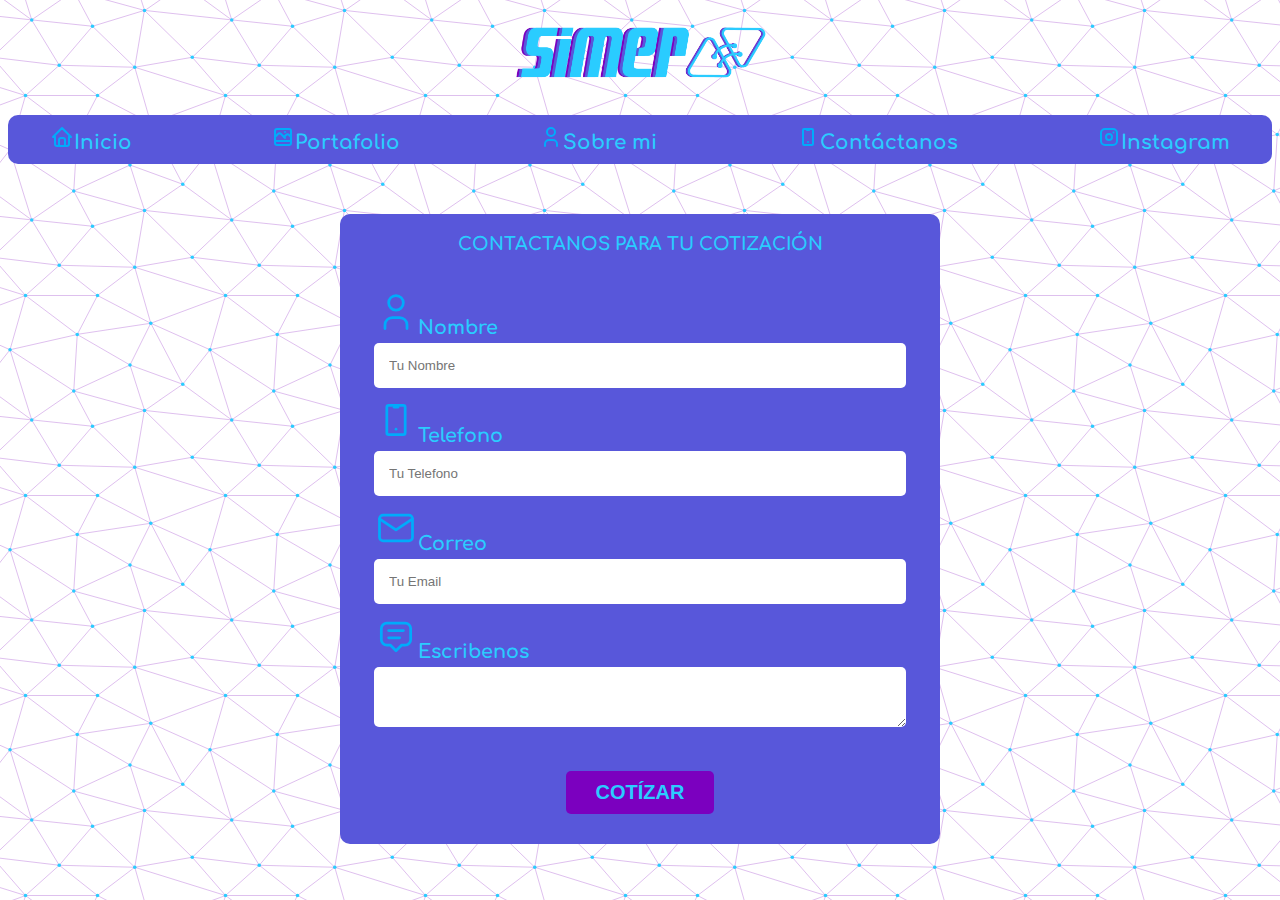
<file: Contactos.html>
<!DOCTYPE html>
<html lang="en">
<head>
    <meta charset="UTF-8">
    <meta http-equiv="X-UA-Compatible" content="IE=edge">
    <meta name="viewport" content="width=device-width, initial-scale=1.0">
    <title>Contactános/ Simer Design</title>
    <link rel="preconnect" href="https://fonts.googleapis.com">
    <link rel="preconnect" href="https://fonts.gstatic.com" crossorigin>
    <link href="https://fonts.googleapis.com/css2?family=Comfortaa:wght@600&display=swap" rel="stylesheet">
    <link rel="shortcut icon" href="simer.ico" type="image/x-icon">
    <link rel="stylesheet" href="css/estilos.css">
    <link rel="stylesheet" href="fonts/style.css">
</head>
<body>
    <section>
             <h1><img src="Img/Mesa de trabajo 1.png" alt="" width="20%" height="20%" aling= center></h1>
             <nav class="nav_principal">
                <nav class="nav contenedor" > 
                    <a href="Index.html"> <svg xmlns="http://www.w3.org/2000/svg" class="icon icon-tabler icon-tabler-home" width="24" height="24" viewBox="0 0 24 24" stroke-width="2" stroke="#00abfb" fill="none" stroke-linecap="round" stroke-linejoin="round">
                        <path stroke="none" d="M0 0h24v24H0z" fill="none"/>
                        <polyline points="5 12 3 12 12 3 21 12 19 12" />
                        <path d="M5 12v7a2 2 0 0 0 2 2h10a2 2 0 0 0 2 -2v-7" />
                        <path d="M9 21v-6a2 2 0 0 1 2 -2h2a2 2 0 0 1 2 2v6" />
                      </svg>Inicio</a>
                    <a href="Portafolio.html"> <svg xmlns="http://www.w3.org/2000/svg" class="icon icon-tabler icon-tabler-polaroid" width="24" height="24" viewBox="0 0 24 24" stroke-width="2" stroke="#00abfb" fill="none" stroke-linecap="round" stroke-linejoin="round">
                        <path stroke="none" d="M0 0h24v24H0z" fill="none"/>
                        <rect x="4" y="4" width="16" height="16" rx="2" />
                        <line x1="4" y1="16" x2="20" y2="16" />
                        <path d="M4 12l3 -3c.928 -.893 2.072 -.893 3 0l4 4" />
                        <path d="M13 12l2 -2c.928 -.893 2.072 -.893 3 0l2 2" />
                        <line x1="14" y1="7" x2="14.01" y2="7" />
                      </svg>Portafolio</a>
                    <a href="Sobre mi.html"> <svg xmlns="http://www.w3.org/2000/svg" class="icon icon-tabler icon-tabler-user" width="24" height="24" viewBox="0 0 24 24" stroke-width="2" stroke="#00abfb" fill="none" stroke-linecap="round" stroke-linejoin="round">
                        <path stroke="none" d="M0 0h24v24H0z" fill="none"/>
                        <circle cx="12" cy="7" r="4" />
                        <path d="M6 21v-2a4 4 0 0 1 4 -4h4a4 4 0 0 1 4 4v2" />
                      </svg>Sobre mi</a>
                    <a href="Contactos.html"> <svg xmlns="http://www.w3.org/2000/svg" class="icon icon-tabler icon-tabler-device-mobile" width="24" height="24" viewBox="0 0 24 24" stroke-width="2" stroke="#00abfb" fill="none" stroke-linecap="round" stroke-linejoin="round">
                        <path stroke="none" d="M0 0h24v24H0z" fill="none"/>
                        <rect x="7" y="4" width="10" height="16" rx="1" />
                        <line x1="11" y1="5" x2="13" y2="5" />
                        <line x1="12" y1="17" x2="12" y2="17.01" />
                      </svg>Contáctanos</a>
                    <a href="https://www.instagram.com/simer.designer/"><svg xmlns="http://www.w3.org/2000/svg" class="icon icon-tabler icon-tabler-brand-instagram" width="24" height="24" viewBox="0 0 24 24" stroke-width="2" stroke="#00abfb" fill="none" stroke-linecap="round" stroke-linejoin="round">
                        <path stroke="none" d="M0 0h24v24H0z" fill="none"/>
                        <rect x="4" y="4" width="16" height="16" rx="4" />
                        <circle cx="12" cy="12" r="3" />
                        <line x1="16.5" y1="7.5" x2="16.5" y2="7.501" />
                      </svg>Instagram</a>
                </nav>
            </nav>
    </section>
    <main>
        <section>
            <form class="forms">
                <fieldset>
                    <legend>Contactanos para tu cotización</legend>
                    <div class="campos">
                        <div class="campo">
                            <label ><svg xmlns="http://www.w3.org/2000/svg" class="icon icon-tabler icon-tabler-user" width="44" height="44" viewBox="0 0 24 24" stroke-width="1.5" stroke="#00abfb" fill="none" stroke-linecap="round" stroke-linejoin="round">
                                <path stroke="none" d="M0 0h24v24H0z" fill="none"/>
                                <circle cx="12" cy="7" r="4" />
                                <path d="M6 21v-2a4 4 0 0 1 4 -4h4a4 4 0 0 1 4 4v2" />
                              </svg>Nombre</label>
                            
                            <input class="input-text" type="text" placeholder="Tu Nombre">
                        </div>
                        <div class="campo">
                            <label><svg xmlns="http://www.w3.org/2000/svg" class="icon icon-tabler icon-tabler-device-mobile" width="44" height="44" viewBox="0 0 24 24" stroke-width="1.5" stroke="#00abfb" fill="none" stroke-linecap="round" stroke-linejoin="round">
                                <path stroke="none" d="M0 0h24v24H0z" fill="none"/>
                                <rect x="7" y="4" width="10" height="16" rx="1" />
                                <line x1="11" y1="5" x2="13" y2="5" />
                                <line x1="12" y1="17" x2="12" y2="17.01" />
                              </svg>Telefono</label>
                            <input class="input-text" type="tel" placeholder="Tu Telefono">
                        </div>
                        <div class="campo">
                            <label><svg xmlns="http://www.w3.org/2000/svg" class="icon icon-tabler icon-tabler-mail" width="44" height="44" viewBox="0 0 24 24" stroke-width="1.5" stroke="#00abfb" fill="none" stroke-linecap="round" stroke-linejoin="round">
                                <path stroke="none" d="M0 0h24v24H0z" fill="none"/>
                                <rect x="3" y="5" width="18" height="14" rx="2" />
                                <polyline points="3 7 12 13 21 7" />
                              </svg>Correo</label>
                            <input class="input-text" type="email" placeholder="Tu Email">
                        </div>
                        <div class="campo">
                            <label><svg xmlns="http://www.w3.org/2000/svg" class="icon icon-tabler icon-tabler-message-2" width="44" height="44" viewBox="0 0 24 24" stroke-width="1.5" stroke="#00abfb" fill="none" stroke-linecap="round" stroke-linejoin="round">
                                <path stroke="none" d="M0 0h24v24H0z" fill="none"/>
                                <path d="M12 20l-3 -3h-2a3 3 0 0 1 -3 -3v-6a3 3 0 0 1 3 -3h10a3 3 0 0 1 3 3v6a3 3 0 0 1 -3 3h-2l-3 3" />
                                <line x1="8" y1="9" x2="16" y2="9" />
                                <line x1="8" y1="13" x2="14" y2="13" />
                              </svg>Escribenos</label>
                            <textarea class="input-text"></textarea>
                        </div>
                        <div class="btn_form">
                            <input class="btn_contact" type="submit" value="Cotízar">
                        </div>
                    </div>
                </fieldset>                
            </form>
        </section>
    </main>
        
</body>
</html>
</file>
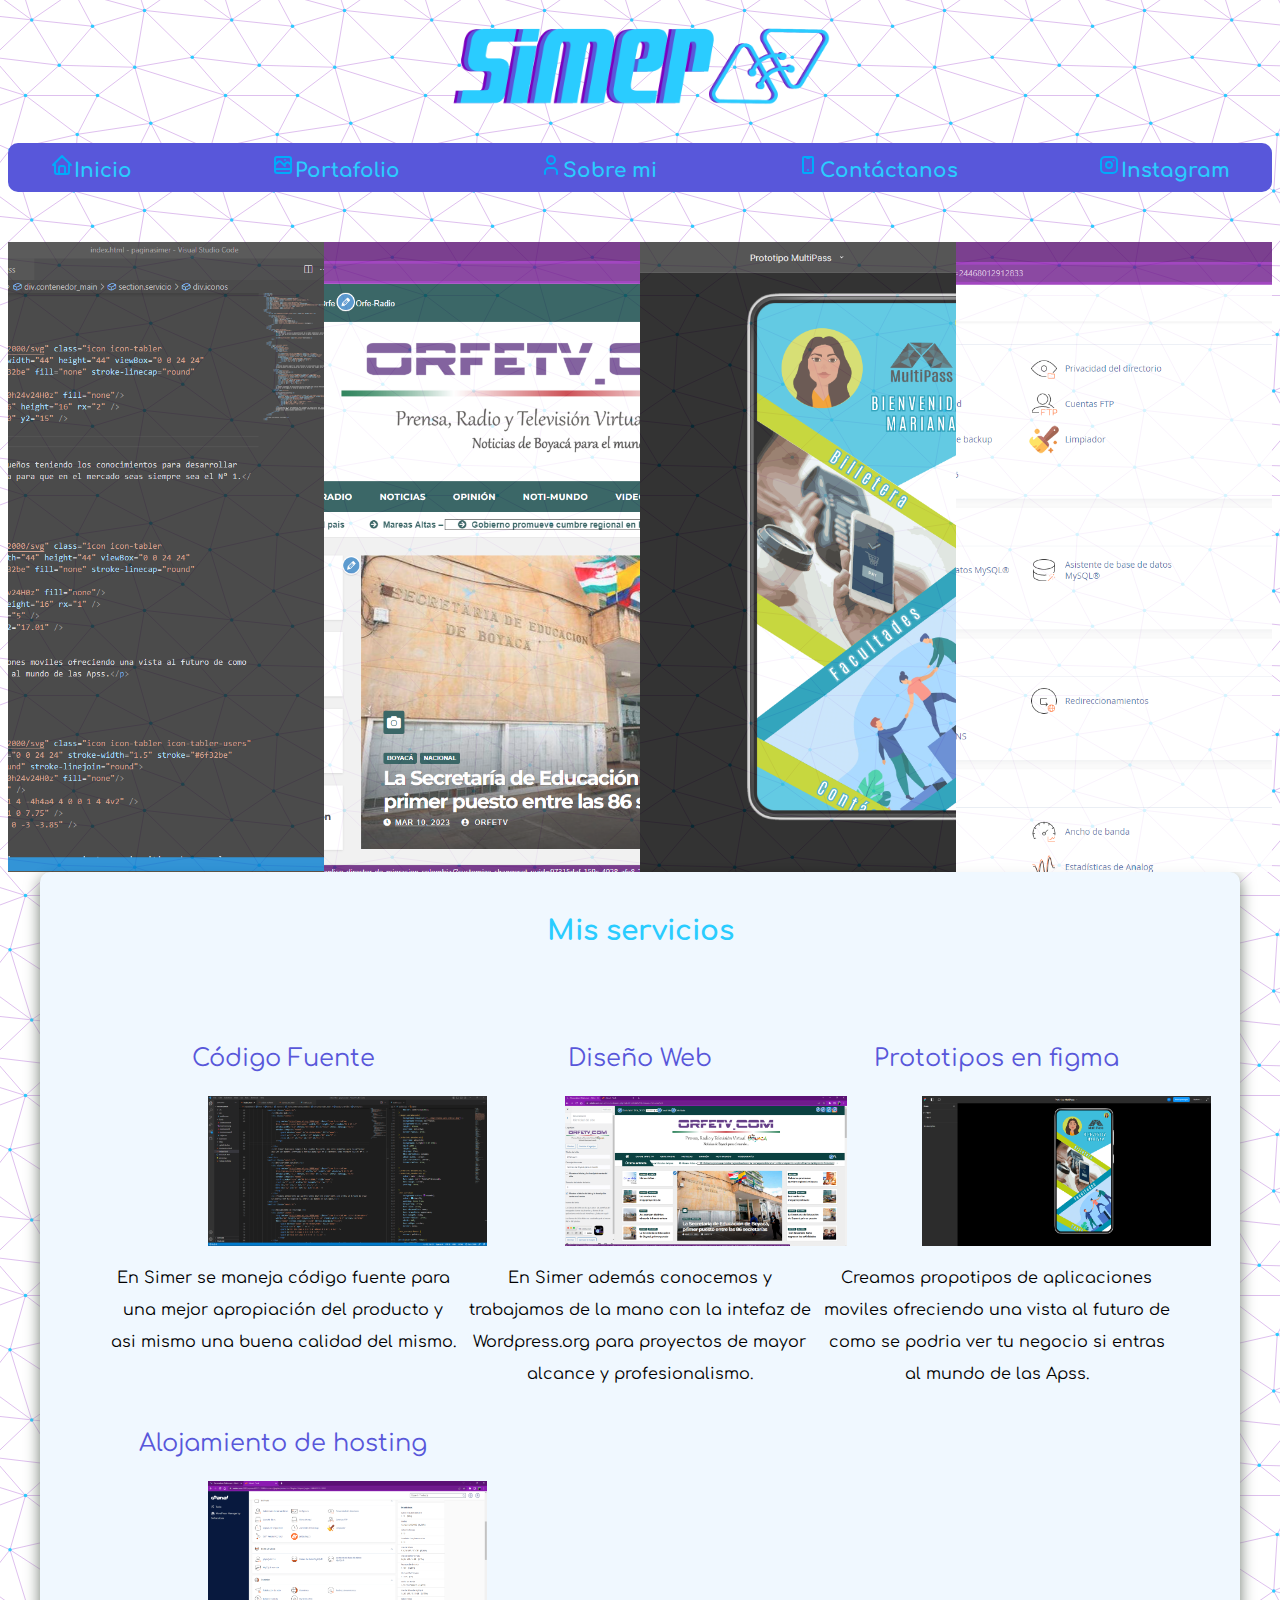
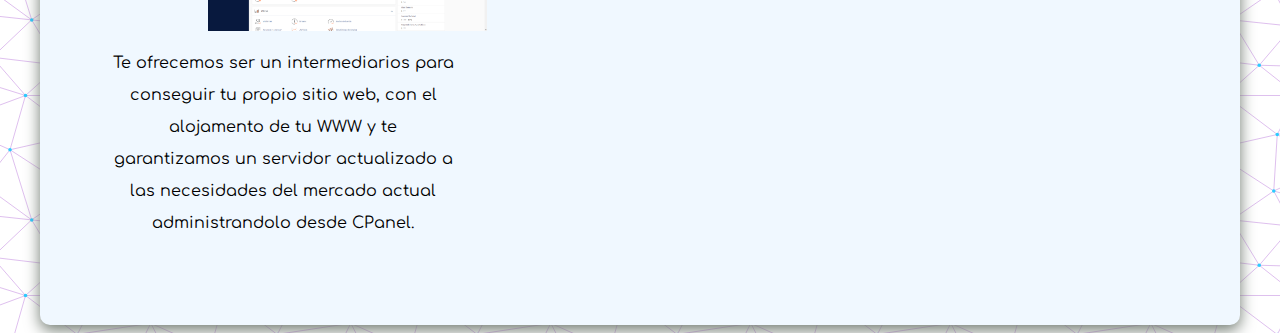
<file: Portafolio.html>
<!DOCTYPE html>
<html lang="en">
<head>
    <meta charset="UTF-8">
    <meta http-equiv="X-UA-Compatible" content="IE=edge">
    <meta name="viewport" content="width=device-width, initial-scale=1.0">
    <title>Portafolio/ Simer Design</title>
    <link rel="preconnect" href="https://fonts.googleapis.com">
    <link rel="preconnect" href="https://fonts.gstatic.com" crossorigin>
    <link href="https://fonts.googleapis.com/css2?family=Comfortaa:wght@600&display=swap" rel="stylesheet">
    <link rel="shortcut icon" href="simer.ico" type="image/x-icon">
    <link rel="stylesheet" href="css/estilos.css">
    <link rel="stylesheet" href="fonts/style.css">
</head>
<body>
    <section>
        <h1><img src="Img/Mesa de trabajo 1.png" alt="" width="30%" height="20%"></h1>

        <nav class="nav_principal">
            <nav class="nav contenedor" > 
                <a href="Index.html"> <svg xmlns="http://www.w3.org/2000/svg" class="icon icon-tabler icon-tabler-home" width="24" height="24" viewBox="0 0 24 24" stroke-width="2" stroke="#00abfb" fill="none" stroke-linecap="round" stroke-linejoin="round">
                    <path stroke="none" d="M0 0h24v24H0z" fill="none"/>
                    <polyline points="5 12 3 12 12 3 21 12 19 12" />
                    <path d="M5 12v7a2 2 0 0 0 2 2h10a2 2 0 0 0 2 -2v-7" />
                    <path d="M9 21v-6a2 2 0 0 1 2 -2h2a2 2 0 0 1 2 2v6" />
                  </svg>Inicio</a>
                <a href="Portafolio.html"> <svg xmlns="http://www.w3.org/2000/svg" class="icon icon-tabler icon-tabler-polaroid" width="24" height="24" viewBox="0 0 24 24" stroke-width="2" stroke="#00abfb" fill="none" stroke-linecap="round" stroke-linejoin="round">
                    <path stroke="none" d="M0 0h24v24H0z" fill="none"/>
                    <rect x="4" y="4" width="16" height="16" rx="2" />
                    <line x1="4" y1="16" x2="20" y2="16" />
                    <path d="M4 12l3 -3c.928 -.893 2.072 -.893 3 0l4 4" />
                    <path d="M13 12l2 -2c.928 -.893 2.072 -.893 3 0l2 2" />
                    <line x1="14" y1="7" x2="14.01" y2="7" />
                  </svg>Portafolio</a>
                <a href="Sobre mi.html"> <svg xmlns="http://www.w3.org/2000/svg" class="icon icon-tabler icon-tabler-user" width="24" height="24" viewBox="0 0 24 24" stroke-width="2" stroke="#00abfb" fill="none" stroke-linecap="round" stroke-linejoin="round">
                    <path stroke="none" d="M0 0h24v24H0z" fill="none"/>
                    <circle cx="12" cy="7" r="4" />
                    <path d="M6 21v-2a4 4 0 0 1 4 -4h4a4 4 0 0 1 4 4v2" />
                  </svg>Sobre mi</a>
                <a href="Contactos.html"> <svg xmlns="http://www.w3.org/2000/svg" class="icon icon-tabler icon-tabler-device-mobile" width="24" height="24" viewBox="0 0 24 24" stroke-width="2" stroke="#00abfb" fill="none" stroke-linecap="round" stroke-linejoin="round">
                    <path stroke="none" d="M0 0h24v24H0z" fill="none"/>
                    <rect x="7" y="4" width="10" height="16" rx="1" />
                    <line x1="11" y1="5" x2="13" y2="5" />
                    <line x1="12" y1="17" x2="12" y2="17.01" />
                  </svg>Contáctanos</a>
                <a href="https://www.instagram.com/simer.designer/"><svg xmlns="http://www.w3.org/2000/svg" class="icon icon-tabler icon-tabler-brand-instagram" width="24" height="24" viewBox="0 0 24 24" stroke-width="2" stroke="#00abfb" fill="none" stroke-linecap="round" stroke-linejoin="round">
                    <path stroke="none" d="M0 0h24v24H0z" fill="none"/>
                    <rect x="4" y="4" width="16" height="16" rx="4" />
                    <circle cx="12" cy="12" r="3" />
                    <line x1="16.5" y1="7.5" x2="16.5" y2="7.501" />
                  </svg>Instagram</a>
            </nav>
        </nav>
    </section>
    <section class="galeria">
        <img src="Img/Diseño web propio.png" alt="Diseño web">
        <img src="Img/Diseño web tambien.png" alt="Personalización">
        <img src="Img/cursos-aplicaciones-moviles.png" alt="Apps">
        <img src="Img/Cpanel.png" alt="Manejo y conocimiento Cpanel">
    </section>
    <section>
        <main class="contenedor sombra">
            <h2>Mis servicios</h2>
            <div class="contenedor_main">
                <section class="servicio">
                    <h3>Código Fuente </h3> 
                    <div class="iconos">
                     <img src="Img/Diseño web propio.png" alt="" width=200% height=100%>
                    </div>  
                    <p>En Simer se maneja código fuente para una mejor apropiación del producto y asi mismo una buena calidad del mismo.</p>
                </section>
                <section class="servicio">
                    <h3>Diseño Web</h3> 
                    <div class="iconos">
                     <img src="Img/Diseño web tambien.png" alt="" width=200% height=100%>
                    </div>  
                    <p>En Simer además conocemos y trabajamos de la mano con la intefaz de Wordpress.org para proyectos de mayor alcance y profesionalismo.</p>
                </section>
                <section class="servicio">
                    <h3>Prototipos en figma</h3>
                    <div class="iconos">
                        <img src="Img/cursos-aplicaciones-moviles.png" alt="" width=200% height="100%">
                    </div>
                    <p> Creamos propotipos de aplicaciones moviles ofreciendo una vista al futuro de como se podria ver tu negocio si entras al mundo de las Apss.</p>                
                </section>
                <section class="servicio">
                    
                    <h3>Alojamiento de hosting</h3>
                    <div class="iconos">
                        <img src="Img/Cpanel.png" alt="" width=200% height=100%>
                    </div>
                    <p>Te ofrecemos ser un intermediarios para conseguir tu propio sitio web, con el alojamento de tu WWW y te garantizamos un servidor actualizado a las necesidades del mercado actual administrandolo desde CPanel.</p>         
                </section>
            </div>
        </main>
    </section>    
</body>
</html>
</file>
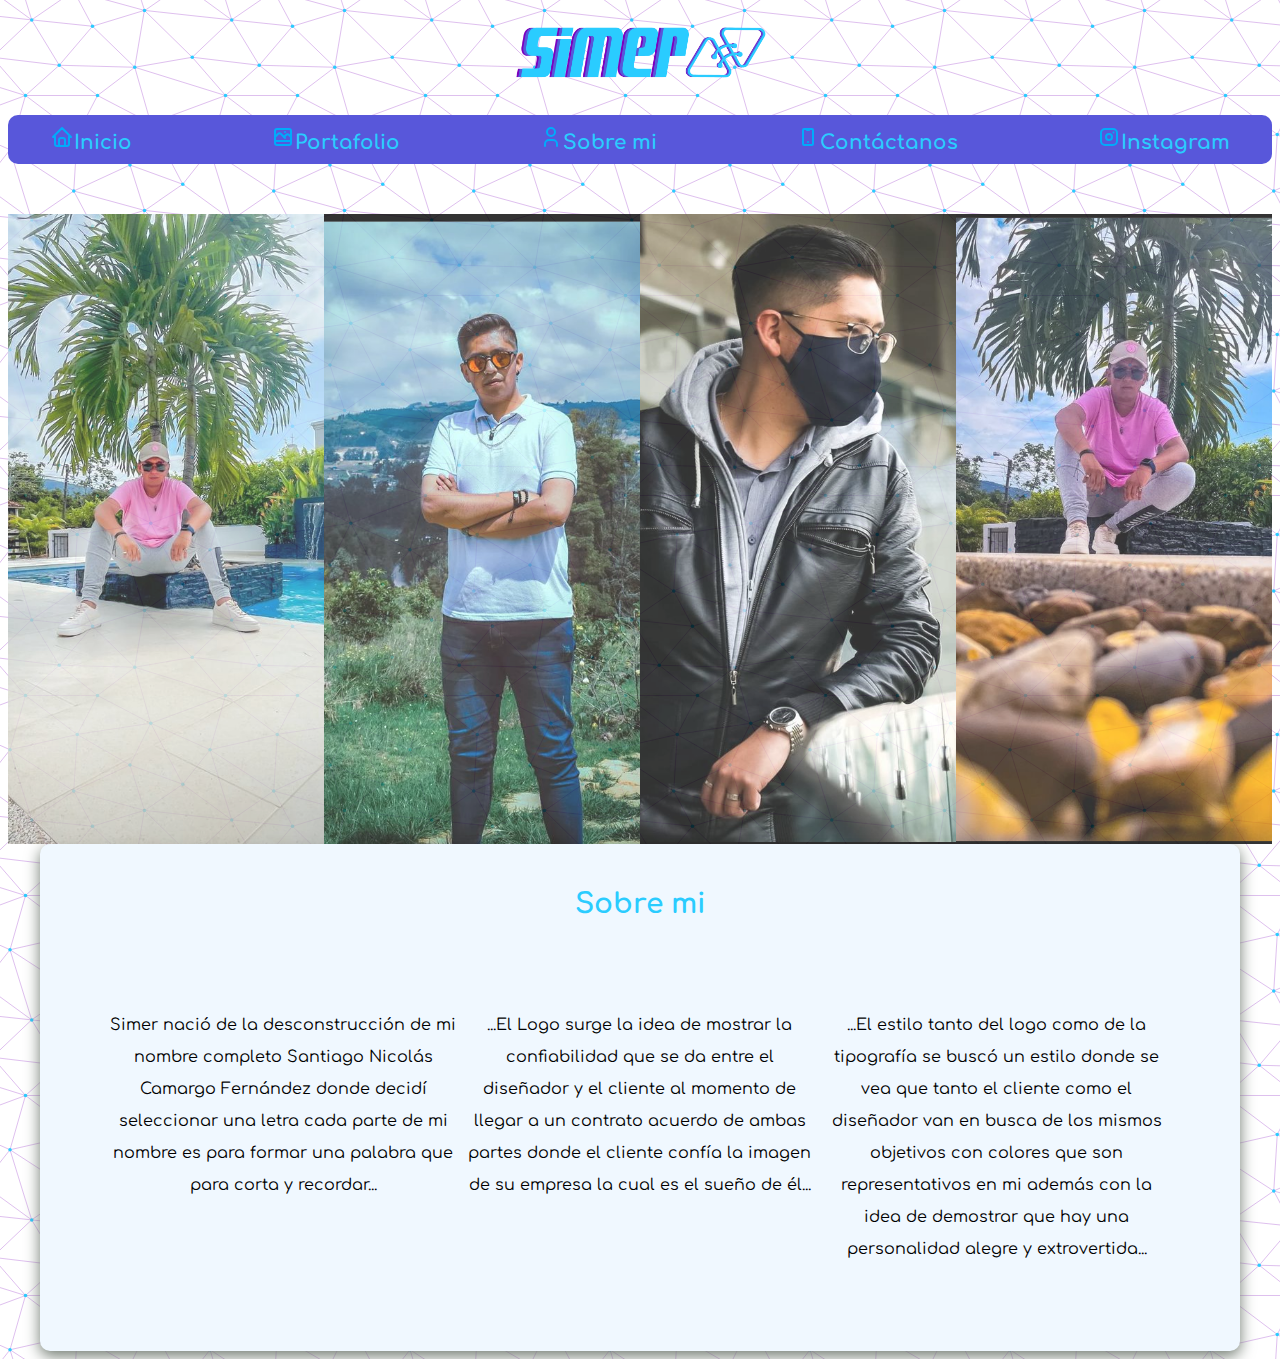
<file: Sobre mi.html>
<!DOCTYPE html>
<html lang="en">
<head>
    <meta charset="UTF-8">
    <meta http-equiv="X-UA-Compatible" content="IE=edge">
    <meta name="viewport" content="width=device-width, initial-scale=1.0">
    <title>Sobre mi/ Simer Design</title>
    <link rel="preconnect" href="https://fonts.googleapis.com">
    <link rel="preconnect" href="https://fonts.gstatic.com" crossorigin>
    <link href="https://fonts.googleapis.com/css2?family=Comfortaa:wght@600&display=swap" rel="stylesheet">
    <link rel="shortcut icon" href="simer.ico" type="image/x-icon">
    <link rel="stylesheet" href="css/estilos.css">
    <link rel="stylesheet" href="fonts/style.css">
</head>
<body>
    <section>
        <h1><img src="Img/Mesa de trabajo 1.png" alt="" width="20%" height="20%" aling= center></h1>
        <nav class="nav_principal">
            <nav class="nav contenedor" > 
                <a href="Index.html"> <svg xmlns="http://www.w3.org/2000/svg" class="icon icon-tabler icon-tabler-home" width="24" height="24" viewBox="0 0 24 24" stroke-width="2" stroke="#00abfb" fill="none" stroke-linecap="round" stroke-linejoin="round">
                    <path stroke="none" d="M0 0h24v24H0z" fill="none"/>
                    <polyline points="5 12 3 12 12 3 21 12 19 12" />
                    <path d="M5 12v7a2 2 0 0 0 2 2h10a2 2 0 0 0 2 -2v-7" />
                    <path d="M9 21v-6a2 2 0 0 1 2 -2h2a2 2 0 0 1 2 2v6" />
                  </svg>Inicio</a>
                <a href="Portafolio.html"> <svg xmlns="http://www.w3.org/2000/svg" class="icon icon-tabler icon-tabler-polaroid" width="24" height="24" viewBox="0 0 24 24" stroke-width="2" stroke="#00abfb" fill="none" stroke-linecap="round" stroke-linejoin="round">
                    <path stroke="none" d="M0 0h24v24H0z" fill="none"/>
                    <rect x="4" y="4" width="16" height="16" rx="2" />
                    <line x1="4" y1="16" x2="20" y2="16" />
                    <path d="M4 12l3 -3c.928 -.893 2.072 -.893 3 0l4 4" />
                    <path d="M13 12l2 -2c.928 -.893 2.072 -.893 3 0l2 2" />
                    <line x1="14" y1="7" x2="14.01" y2="7" />
                  </svg>Portafolio</a>
                <a href="Sobre mi.html"> <svg xmlns="http://www.w3.org/2000/svg" class="icon icon-tabler icon-tabler-user" width="24" height="24" viewBox="0 0 24 24" stroke-width="2" stroke="#00abfb" fill="none" stroke-linecap="round" stroke-linejoin="round">
                    <path stroke="none" d="M0 0h24v24H0z" fill="none"/>
                    <circle cx="12" cy="7" r="4" />
                    <path d="M6 21v-2a4 4 0 0 1 4 -4h4a4 4 0 0 1 4 4v2" />
                  </svg>Sobre mi</a>
                <a href="Contactos.html"> <svg xmlns="http://www.w3.org/2000/svg" class="icon icon-tabler icon-tabler-device-mobile" width="24" height="24" viewBox="0 0 24 24" stroke-width="2" stroke="#00abfb" fill="none" stroke-linecap="round" stroke-linejoin="round">
                    <path stroke="none" d="M0 0h24v24H0z" fill="none"/>
                    <rect x="7" y="4" width="10" height="16" rx="1" />
                    <line x1="11" y1="5" x2="13" y2="5" />
                    <line x1="12" y1="17" x2="12" y2="17.01" />
                  </svg>Contáctanos</a>
                <a href="https://www.instagram.com/simer.designer/"><svg xmlns="http://www.w3.org/2000/svg" class="icon icon-tabler icon-tabler-brand-instagram" width="24" height="24" viewBox="0 0 24 24" stroke-width="2" stroke="#00abfb" fill="none" stroke-linecap="round" stroke-linejoin="round">
                    <path stroke="none" d="M0 0h24v24H0z" fill="none"/>
                    <rect x="4" y="4" width="16" height="16" rx="4" />
                    <circle cx="12" cy="12" r="3" />
                    <line x1="16.5" y1="7.5" x2="16.5" y2="7.501" />
                  </svg>Instagram</a>
            </nav>
        </nav>
    </section>
    <section class="galeria">
        <img src="Img/yo 1.png" alt="">
        <img src="Img/yo 2.png" alt="">
        <img src="Img/yo 4.png" alt="">
        <img src="Img/yo 3.png" alt="">
    </section>
    <section>
        <main class="contenedor sombra">
            <h2>Sobre mi</h2>
            <div class="contenedor_main">
                <section class="servicio">
                    <p>Simer nació de la desconstrucción de mi nombre completo Santiago Nicolás Camargo Fernández donde decidí seleccionar una letra cada parte de mi nombre es para formar una palabra que para corta y recordar...</p>
                </section>
                <section class="servicio">
                    <p> ...El Logo surge la idea de mostrar la confiabilidad que se da entre el diseñador y el cliente al momento de llegar a un contrato acuerdo de ambas partes donde el cliente confía la imagen de su empresa la cual es el sueño de él...</p>                
                </section>
                <section class="servicio">
                    <p>...El estilo tanto del logo como de la tipografía se buscó un estilo donde se vea que tanto el cliente como el diseñador van en busca de los mismos objetivos con colores que son representativos en mi además con la idea de demostrar que hay una personalidad alegre y extrovertida...</p>         
                </section>
            </div>
        </main>
    </section>
</body>
</html>
</file>
<file: css/estilos.css>
:root{
    --claro: #2accff;
    --medio: #5857da;
    --oscuro: #7b00bf; 
    --fuentePrincipal: 2rem;
}
*,*::before, * ::after{
    box-sizing: inherit;
}

html{
    font-size: 62.5%;
    box-sizing: border-box;
}

body{
    background-color: #FFFFFF;
background-image: url("data:image/svg+xml,%3Csvg xmlns='http://www.w3.org/2000/svg' width='200' height='200' viewBox='0 0 800 800'%3E%3Cg fill='none' stroke='%237A00BC' stroke-width='1'%3E%3Cpath d='M769 229L1037 260.9M927 880L731 737 520 660 309 538 40 599 295 764 126.5 879.5 40 599-197 493 102 382-31 229 126.5 79.5-69-63'/%3E%3Cpath d='M-31 229L237 261 390 382 603 493 308.5 537.5 101.5 381.5M370 905L295 764'/%3E%3Cpath d='M520 660L578 842 731 737 840 599 603 493 520 660 295 764 309 538 390 382 539 269 769 229 577.5 41.5 370 105 295 -36 126.5 79.5 237 261 102 382 40 599 -69 737 127 880'/%3E%3Cpath d='M520-140L578.5 42.5 731-63M603 493L539 269 237 261 370 105M902 382L539 269M390 382L102 382'/%3E%3Cpath d='M-222 42L126.5 79.5 370 105 539 269 577.5 41.5 927 80 769 229 902 382 603 493 731 737M295-36L577.5 41.5M578 842L295 764M40-201L127 80M102 382L-261 269'/%3E%3C/g%3E%3Cg fill='%232ACCFF'%3E%3Ccircle cx='769' cy='229' r='7'/%3E%3Ccircle cx='539' cy='269' r='7'/%3E%3Ccircle cx='603' cy='493' r='7'/%3E%3Ccircle cx='731' cy='737' r='7'/%3E%3Ccircle cx='520' cy='660' r='7'/%3E%3Ccircle cx='309' cy='538' r='7'/%3E%3Ccircle cx='295' cy='764' r='7'/%3E%3Ccircle cx='40' cy='599' r='7'/%3E%3Ccircle cx='102' cy='382' r='7'/%3E%3Ccircle cx='127' cy='80' r='7'/%3E%3Ccircle cx='370' cy='105' r='7'/%3E%3Ccircle cx='578' cy='42' r='7'/%3E%3Ccircle cx='237' cy='261' r='7'/%3E%3Ccircle cx='390' cy='382' r='7'/%3E%3C/g%3E%3C/svg%3E");
    
    font-size: 1.6rem; /* 1 rem = 10 px*/
    font-family: 'Comfortaa', cursive;
}
h1{
    font-size: 3.8rem;
    color: #FFFFFF;
}
h2{
    font-size: 2.8rem;
    color: var(--claro);
}
h3{
    font-size: 2.4rem;
    color: var(--claro);
}
h1,h2,h3,h6{
    text-align: center;
}

.titulo{
    color: var(--claro);
}
.titulo span{
    font-size: 2rem;
    color: var(--oscuro);
}
.contenedor{
    max-width: 120rem;
    margin: 0 auto;

}
.nav_principal{
    background-color: var(--medio);
    border-radius: 1rem;
}
.nav a {
    display: block;
    text-align: center;
    color: var(--claro);
    text-decoration: none;
    font-size: var(--fuentePrincipal);
    font-weight: 700;
    padding: 1rem; 
}
.nav{
    display: flex;
    flex-direction: column;
}
nav a:hover{
    background-color: var(--oscuro);
    color: var(--claro);
    border-radius: 3rem;
}
@media(min-width:780px){
    .nav{
        flex-direction: row;
        justify-content:space-between ;
    }
}
.galeria{
    display: flex;
    width: 100%;
    height: 630px;
    align-self: center;
    margin-top: 5rem;
}
.galeria img{
    width: 0px;
    flex-grow: 1;
    object-fit: cover;
    opacity: .8;
    transition: .5s ease;
}
.galeria img:hover{
    cursor: crosshair;
    width: 300px;
    opacity: 1 ;
    filter: contrast(120%);
}

.imagen_encabezado{
    background-image:url("../Img/diseno-web-online.jpg") ;
    background-repeat: no-repeat;
    background-size: cover;
    height: 45rem;
    position: relative;
    border-radius: 1rem;
}
.contenido_encabezado{
    position: absolute;
    background: rgb(0 0 0/ 65%);
    width:100% ;
    height: 100%;
    display: flex;
    flex-direction: column;
    align-items: center;
    justify-content: center;
    border-radius: 1rem;
    
}   
.contenido_encabezado h2,
.contenido_encabezado p{
    color: var(--claro);
    font-size: var(--fuentePrincipal);
    text-align: center;
    padding: 5rem;
    
}
.btn_contact{
    background-color: #7b00bf;
    color: #2accff;
    padding: 1rem 3rem;
    margin-top: 3rem;
    font-size: 2rem;
    text-decoration: none;
    text-transform: uppercase;
    font-weight: bold;
    border-radius: .5rem;
    width: 90%;
    text-align: center;
    border: none;
}
.btn_contact:hover {
    cursor: pointer;
}
@media(min-width: 768px){
    .btn_contact{
        width:auto;
    }
}
.sombra {
    box-shadow: 0px 5px 15px 0px rgb(112 122 112/48);
    background-color: aliceblue;
    padding: 2rem;
    border-radius: 1rem;   
}
@media(min-width:768px){
    .contenedor_main{
        display: grid;
        padding: 5rem;grid-template-columns: repeat(3, 1fr);
        column-gap: 1rem;
        align-items: baseline;
        align-content: center;
    }
}
.contenedor_main h3{
    color: var(--medio);
    font-weight: normal;
}
.contenedor_main p {
    line-height: 2;
    text-align: center;
}
.contenedor_main .iconos{
    height: 15rem;
    width: 15rem;
    background-color: var(--claro);
    border-radius: 50%;
    display: flex;
    justify-content: space-evenly;
    align-items: center;
   
}
.servicio{
    display: flex;
    flex-direction: column;
    align-items: center;
}
.icon-user-tie:before {
    content: "\e976";
  }
.forms{
    background-color:var(--medio);
    width: min(60rem,100%);
    margin: 0 auto;
    padding: 2rem;
    border-radius: 1rem;
    margin-top: 5rem;
}
.forms fieldset{
    border: none;
}
.forms fieldset legend{
    margin: 0 auto;
    font-size: 1.8rem;
    text-transform: uppercase;
    font-weight: 700;
    margin-bottom: 3rem;
    color: var(--claro);
}
.campo{
    margin-bottom: 1rem;
}
.campo label{
    font-weight: bold;
    margin-bottom: .5rem;
    display: block;
}
.input-text{
    width: 100%;
    border: none;
    padding: 1.5rem;
    border-radius: .5rem;
}
@media(min-width: 768px){
    .btn_form{
        justify-content: flex-end;
    }
    .btn_form .btn_contact{
        width: auto;
    }
}
.btn_form{
    display: flex;
    justify-content: center;

}
label{
    color: #2accff;
    font-size: larger;
}
</file>
<file: fonts/style.css>
:root{
  --claro: #2accff;
  --medio: #5857da;
  --oscuro: #7b00bf; 

}
@font-face {
  font-family: 'icomoon';
  src:  url('icomoon.eot?a7skmx');
  src:  url('ficomoon.eot?a7skmx#iefix') format('embedded-opentype'),
    url('icomoon.ttf?a7skmx') format('truetype'),
    url('icomoon.woff?a7skmx') format('woff'),
    url('icomoon.svg?a7skmx#icomoon') format('svg');
  font-weight: normal;
  font-style: normal;
  font-display: block;
}

[class^="icon-"], [class*=" icon-"] {
  /* use !important to prevent issues with browser extensions that change fonts */
  font-family: 'icomoon' !important;
  speak: never;
  font-style: normal;
  font-weight: normal;
  font-variant: normal;
  text-transform: none;
  line-height: 1;
  font-size: 5rem;
  color: var(--claro);

  /* Better Font Rendering =========== */
  -webkit-font-smoothing: antialiased;
  -moz-osx-font-smoothing: grayscale;
}

.icon-home:before {
  content: "\e900";
}
.icon-home2:before {
  content: "\e901";
}
.icon-play:before {
  content: "\e912";
}
.icon-video-camera:before {
  content: "\e914";
}
.icon-dice:before {
  content: "\e915";
}
.icon-feed:before {
  content: "\e91d";
}
.icon-mic:before {
  content: "\e91e";
}
.icon-phone:before {
  content: "\e942";
}
.icon-location2:before {
  content: "\e948";
}
.icon-clock2:before {
  content: "\e94f";
}
.icon-keyboard:before {
  content: "\e955";
}
.icon-display:before {
  content: "\e956";
}
.icon-bubble:before {
  content: "\e96b";
}
.icon-user-tie:before {
  content: "\e976";
}
.icon-spinner2:before {
  content: "\e97b";
}
.icon-spinner3:before {
  content: "\e97c";
}
.icon-cloud-upload:before {
  content: "\e9c3";
}
.icon-download2:before {
  content: "\e9c5";
}
.icon-eye-blocked:before {
  content: "\e9d1";
}
.icon-android:before {
  content: "\eac0";
}
.icon-windows:before {
  content: "\eac1";
}
.icon-skype:before {
  content: "\eac5";
}
.icon-html-five:before {
  content: "\eae4";
}
</file>
